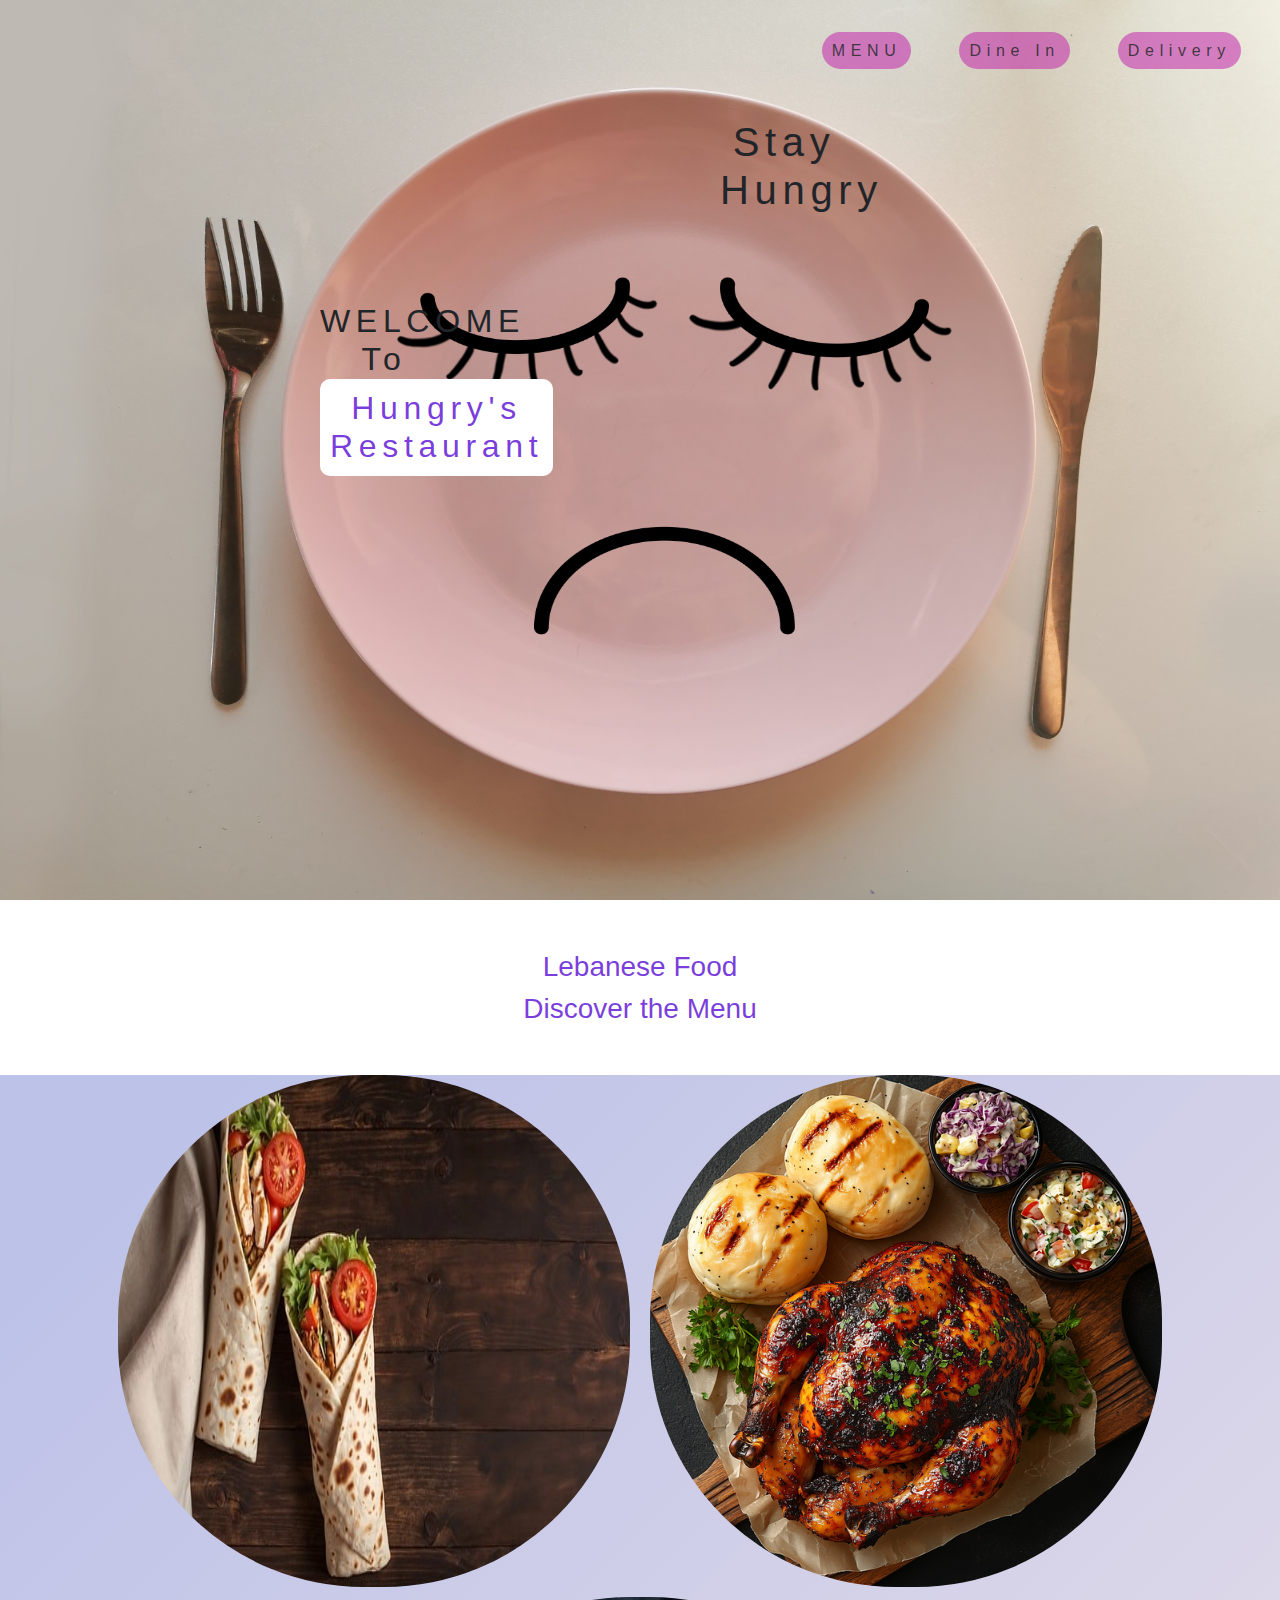
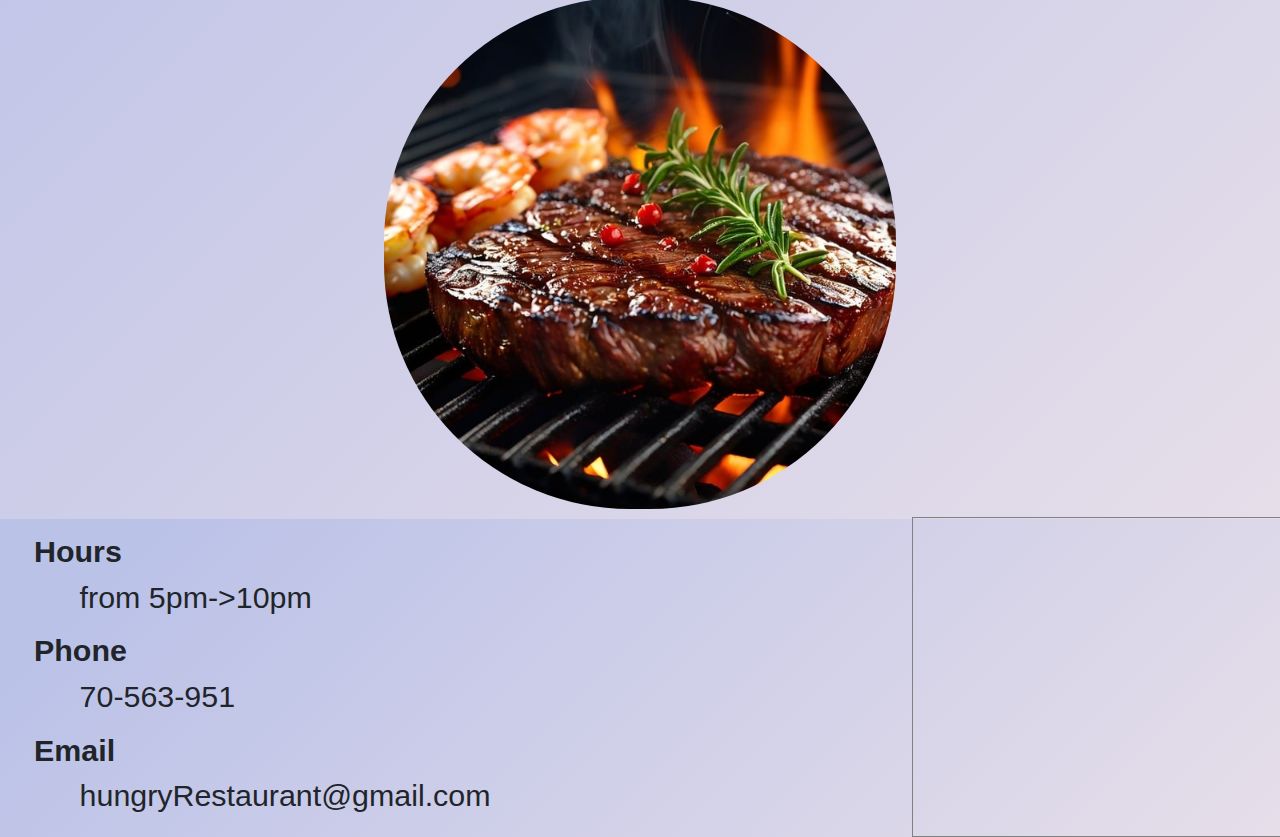
<file: home/index.html>
<!DOCTYPE html>
<html lang="en-US">
    <head>
        <meta charset="utf-8" />
        <meta name="viewport" content="width=device-width, initial-scale=1"/>
        <link rel="stylesheet" href="style.css">
        <link rel="stylesheet" href="../css/animation.css">
        <link rel="stylesheet" href="../css/bootstrap-5.3.3-dist/css/bootstrap.css">
        <link rel="preconnect" href="https://fonts.googleapis.com">
        <title>Hungry's Resto</title>
        
    </head>
    <body>
        <div class="plate-container">
            <nav>
                <ul>
                    <li>
                        <a href="../menu/menu.html" target="_self">MENU</a>
                    </li>
                    <li>
                        <a href="../dine-in/dine.html" target="_self">Dine In</a>
                    </li>
                    <li> 
                        <a href="../delivery/take-away.html" target="_self">Delivery</a>
                    </li>
                </ul>
            </nav>
            <h1><span>Stay</span> <span>Hungry</span></h1>
            <h2>WELCOME To <span class="hungry-resto">Hungry's Restaurant</span></h2>
        </div>
        <div class="discover">
            <h3>Lebanese Food </h3>
            <h3>Discover the Menu</h3>
        </div>

        <section class="special-container">
            <img src="../images/shawarma.jpg" alt="traditional meat shawarma">
            <img src="../images/roasted chicken.png" alt="roasted chicken picture">
            <img src="../images/steak.jpg" alt="grilled steak">
        </section>
        <div class="about-us">
            <dl>
                <dt>Hours</dt>
                <dd>from <time datetime="">5pm->10pm</time></dd>
                <dt>Phone</dt>
                <dd>70-563-951</dd>
                <dt>Email</dt>
                <dd>hungryRestaurant@gmail.com</dd>
            </dl>

        </div>
        <div id="map">
            <iframe src="https://www.google.com/maps/embed?pb=!1m14!1m12!1m3!1d7882.775106237952!2d35.522758661871016!3d33.830407634169056!2m3!1f0!2f0!3f0!3m2!1i1024!2i768!4f13.1!5e0!3m2!1sen!2slb!4v1736683658737!5m2!1sen!2slb" width="600" height="450" style="border:0;" allowfullscreen="" loading="lazy" referrerpolicy="no-referrer-when-downgrade"></iframe>      
        </div>

        <script src="index.js"></script>
    </body>
</html>
</file>
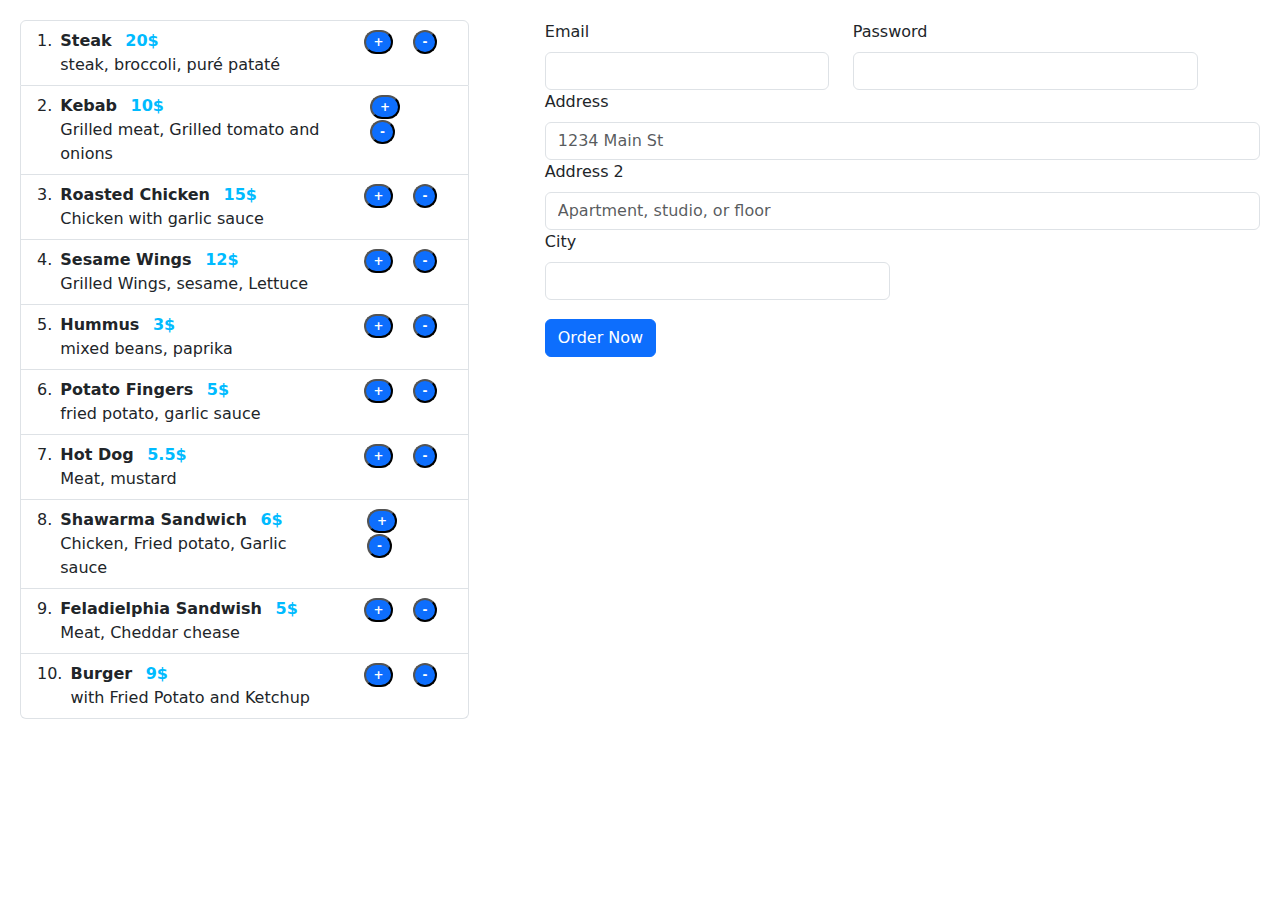
<file: delivery/take-away.html>
<!DOCTYPE html>
<html lang="en">
<head>
    <meta charset="UTF-8">
    <meta name="viewport" content="width=device-width, initial-scale=1.0">
    <title>Order through delivery</title>
    <link rel="stylesheet" href="https://cdn.jsdelivr.net/npm/bootstrap@5.3.3/dist/css/bootstrap.min.css">
    <link rel="stylesheet" href="delivery.css">
    
</head>
<body class="">
        <ol class="list-group list-group-numbered">
            <li class="list-group-item d-flex justify-content-between align-items-start">
              <div class="ms-2 me-auto">
                <div class="fw-bold">Steak <span class="price">20$</span></div>
                steak, broccoli, puré pataté
              </div>
              <span class="badge text-bg-primary rounded-pill counter">0</span>
              <div class="plus-btn">
                <button class="badge text-bg-primary rounded-pill">+</button> 
                <button class="badge text-bg-primary rounded-pill">-</button>
              </div>
            </li>
            <li class="list-group-item d-flex justify-content-between align-items-start">
              <div class="ms-2 me-auto">
                <div class="fw-bold">Kebab <span class="price">10$</span></div>
                Grilled meat, Grilled tomato and onions
              </div>
              <span class="badge text-bg-primary rounded-pill counter"></span>
              <div class="plus-btn">
                <button class="badge text-bg-primary rounded-pill">+</button> 
                <button class="badge text-bg-primary rounded-pill">-</button>
              
            </li>
            <li class="list-group-item d-flex justify-content-between align-items-start">
              <div class="ms-2 me-auto">
                <div class="fw-bold">Roasted Chicken <span class="price">15$</span></div>
                Chicken with garlic sauce
              </div>
              <span class="badge text-bg-primary rounded-pill counter">0</span>
              <div class="plus-btn">
                <button class="badge text-bg-primary rounded-pill">+</button> 
                <button class="badge text-bg-primary rounded-pill">-</button>
              </div>
            </li>
            <li class="list-group-item d-flex justify-content-between align-items-start">
                <div class="ms-2 me-auto">
                  <div class="fw-bold">Sesame Wings <span class="price">12$</span></div>
                  Grilled Wings, sesame, Lettuce
                </div>
                <span class="badge text-bg-primary rounded-pill counter">0</span>
                <div class="plus-btn">
                    <button class="badge text-bg-primary rounded-pill">+</button> 
                    <button class="badge text-bg-primary rounded-pill">-</button>
                  </div>
              </li>
              <li class="list-group-item d-flex justify-content-between align-items-start">
                <div class="ms-2 me-auto">
                  <div class="fw-bold">Hummus <span class="price">3$</span></div>
                  mixed beans, paprika
                </div>
                <span class="badge text-bg-primary rounded-pill counter">0</span>
                <div class="plus-btn">
                    <button class="badge text-bg-primary rounded-pill increment-btn">+</button> 
                    <button class="badge text-bg-primary rounded-pill">-</button>
                  </div>
              </li>
              <li class="list-group-item d-flex justify-content-between align-items-start">
                <div class="ms-2 me-auto">
                  <div class="fw-bold">Potato Fingers <span class="price">5$</span></div>
                  fried potato, garlic sauce
                </div>
                <span class="badge text-bg-primary rounded-pill counter">0</span>
                <div class="plus-btn">
                    <button class="badge text-bg-primary rounded-pill">+</button> 
                    <button class="badge text-bg-primary rounded-pill">-</button>
                  </div>
              </li>
              <li class="list-group-item d-flex justify-content-between align-items-start">
                <div class="ms-2 me-auto">
                  <div class="fw-bold">Hot Dog <span class="price">5.5$</span></div>
                  Meat, mustard
                </div>
                <span class="badge text-bg-primary rounded-pill counter">0</span>
                <div class="plus-btn">
                    <button class="badge text-bg-primary rounded-pill">+</button> 
                    <button class="badge text-bg-primary rounded-pill">-</button>
                  </div>
              </li>
              <li class="list-group-item d-flex justify-content-between align-items-start">
                <div class="ms-2 me-auto">
                  <div class="fw-bold">Shawarma Sandwich <span class="price">6$</span></div>
                  Chicken, Fried potato, Garlic sauce
                </div>
                <span class="badge text-bg-primary rounded-pill counter">0</span>
                <div class="plus-btn">
                    <button class="badge text-bg-primary rounded-pill">+</button> 
                    <button class="badge text-bg-primary rounded-pill">-</button>
                  </div>
              </li>
              <li class="list-group-item d-flex justify-content-between align-items-start">
                <div class="ms-2 me-auto">
                  <div class="fw-bold">Feladielphia Sandwish <span class="price">5$</span></div>
                  Meat, Cheddar chease
                </div>
                <span class="badge text-bg-primary rounded-pill counter">0</span>
                <div class="plus-btn">
                    <button class="badge text-bg-primary rounded-pill">+</button> 
                    <button class="badge text-bg-primary rounded-pill">-</button>
                  </div>
              </li>
              <li class="list-group-item d-flex justify-content-between align-items-start">
                <div class="ms-2 me-auto">
                  <div class="fw-bold">Burger <span class="price"> 9$</span></div>
                    with Fried Potato and Ketchup
                </div>
                <span class="badge text-bg-primary rounded-pill counter">0</span>
                <div class="plus-btn">
                    <button class="badge text-bg-primary rounded-pill">+</button> 
                    <button class="badge text-bg-primary rounded-pill">-</button>
                  </div>
              </li>
          </ol>
            <form class="row g-7 w-20 form-order">
                <div class="col-md-5">
                  <label for="inputEmail4" class="form-label">Email</label>
                  <input type="email" class="form-control" id="inputEmail4">
                </div>
                <div class="col-md-6">
                  <label for="inputPassword4" class="form-label">Password</label>
                  <input type="password" class="form-control" id="inputPassword4">
                </div>
                <div class="col-12">
                  <label for="inputAddress" class="form-label">Address</label>
                  <input type="text" class="form-control" id="inputAddress" placeholder="1234 Main St">
                </div>
                <div class="col-12">
                  <label for="inputAddress2" class="form-label">Address 2</label>
                  <input type="text" class="form-control" id="inputAddress2" placeholder="Apartment, studio, or floor">
                </div>
                <div class="col-md-6">
                  <label for="inputCity" class="form-label">City</label>
                  <input type="text" class="form-control" id="inputCity">
                </div>
                <div class="col-12">
                </div>
                <div class="col-12">
                  <button type="submit" class="btn btn-primary">Order Now</button>  
                </div>
              </form>
    <script src="https://cdn.jsdelivr.net/npm/bootstrap@5.3.3/dist/js/bootstrap.bundle.min.js"></script>
    <script src="../home/index.js"></script>
</body>
</html>
</file>
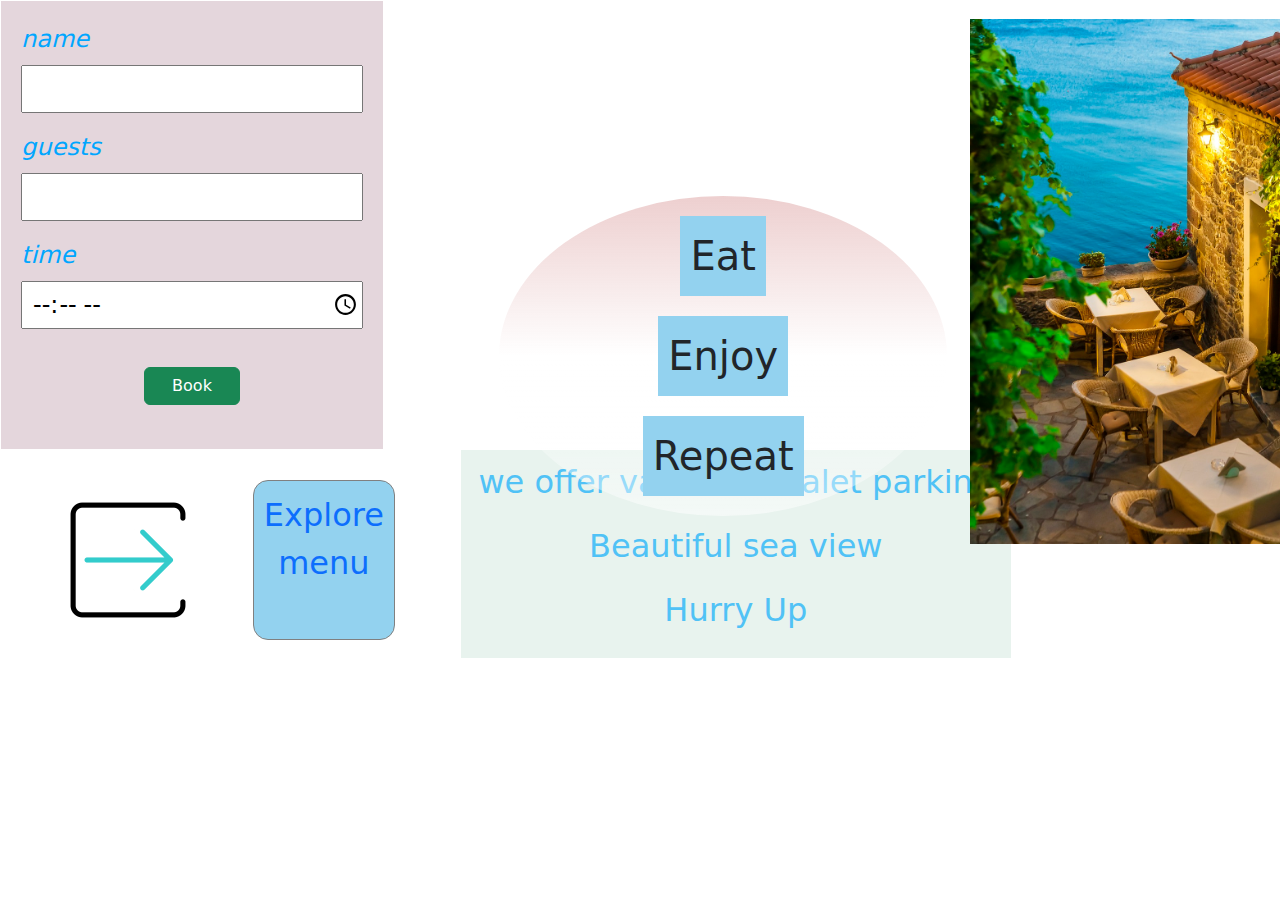
<file: dine-in/dine.html>
<!DOCTYPE html>
<html lang="en">
<head>
    <meta charset="UTF-8">
    <meta name="viewport" content="width=device-width, initial-scale=1.0">
    <title>Dine in now</title>
    <link rel="stylesheet" href="order.css">
    <link rel="stylesheet" href="https://cdn.jsdelivr.net/npm/bootstrap@5.3.3/dist/css/bootstrap.min.css">
    <link rel="stylesheet" href="../css/animation.css">
    <script src="http://code.jquery.com/jquery-1.10.1.min.js"></script>

</head>
<body>
        <form action="">
            <fieldset class="form border border-white">
            <div class="mb-3">
                <label for="name" class="form-label">name</label>
                <input type="text" id="name" required>
            </div>
            <div class="mb-3">
                <label for="guest-number" class="form-label">guests</label>
                <input type="number" min="1" max="10" id="guest-number">
            </div class="mb-3">
            <label for="time" class="form-label">time</label>
            <input type="time" required>
            <button type="button" class="btn btn-success book-btn">Book</button>
            </div>
            </fieldset>
        </form>
        <div class="img">
            <img src="../images/seaview.jpg" width="350vw" alt="enjoy the sea view">  
        </div>
        <div class="animation">
            <span class="fadeIn smooth">Eat</span>
            <span class="slideLeft smooth">Enjoy</span>
            <span class="slideRight smooth">Repeat</span>
        </div>
        <div class="box bg-success p-2 text-dark bg-opacity-10">
                <p class="fs-2 center">we offer valet free valet parking</p>
                <p class="fs-2 center">Beautiful sea view</p>
                <p class="fs-2 center">Hurry Up</p>
        </div>


    <div class="arrow-flex">
        <img src="../images/arrow.gif" alt="click on the menu" class="arrow">
        <a href="../menu/menu.html" class="fs-2" >Explore menu</a>
    </div>
    <script src="https://cdn.jsdelivr.net/npm/bootstrap@5.3.3/dist/js/bootstrap.bundle.min.js"></script>
</body>
</html>
</file>
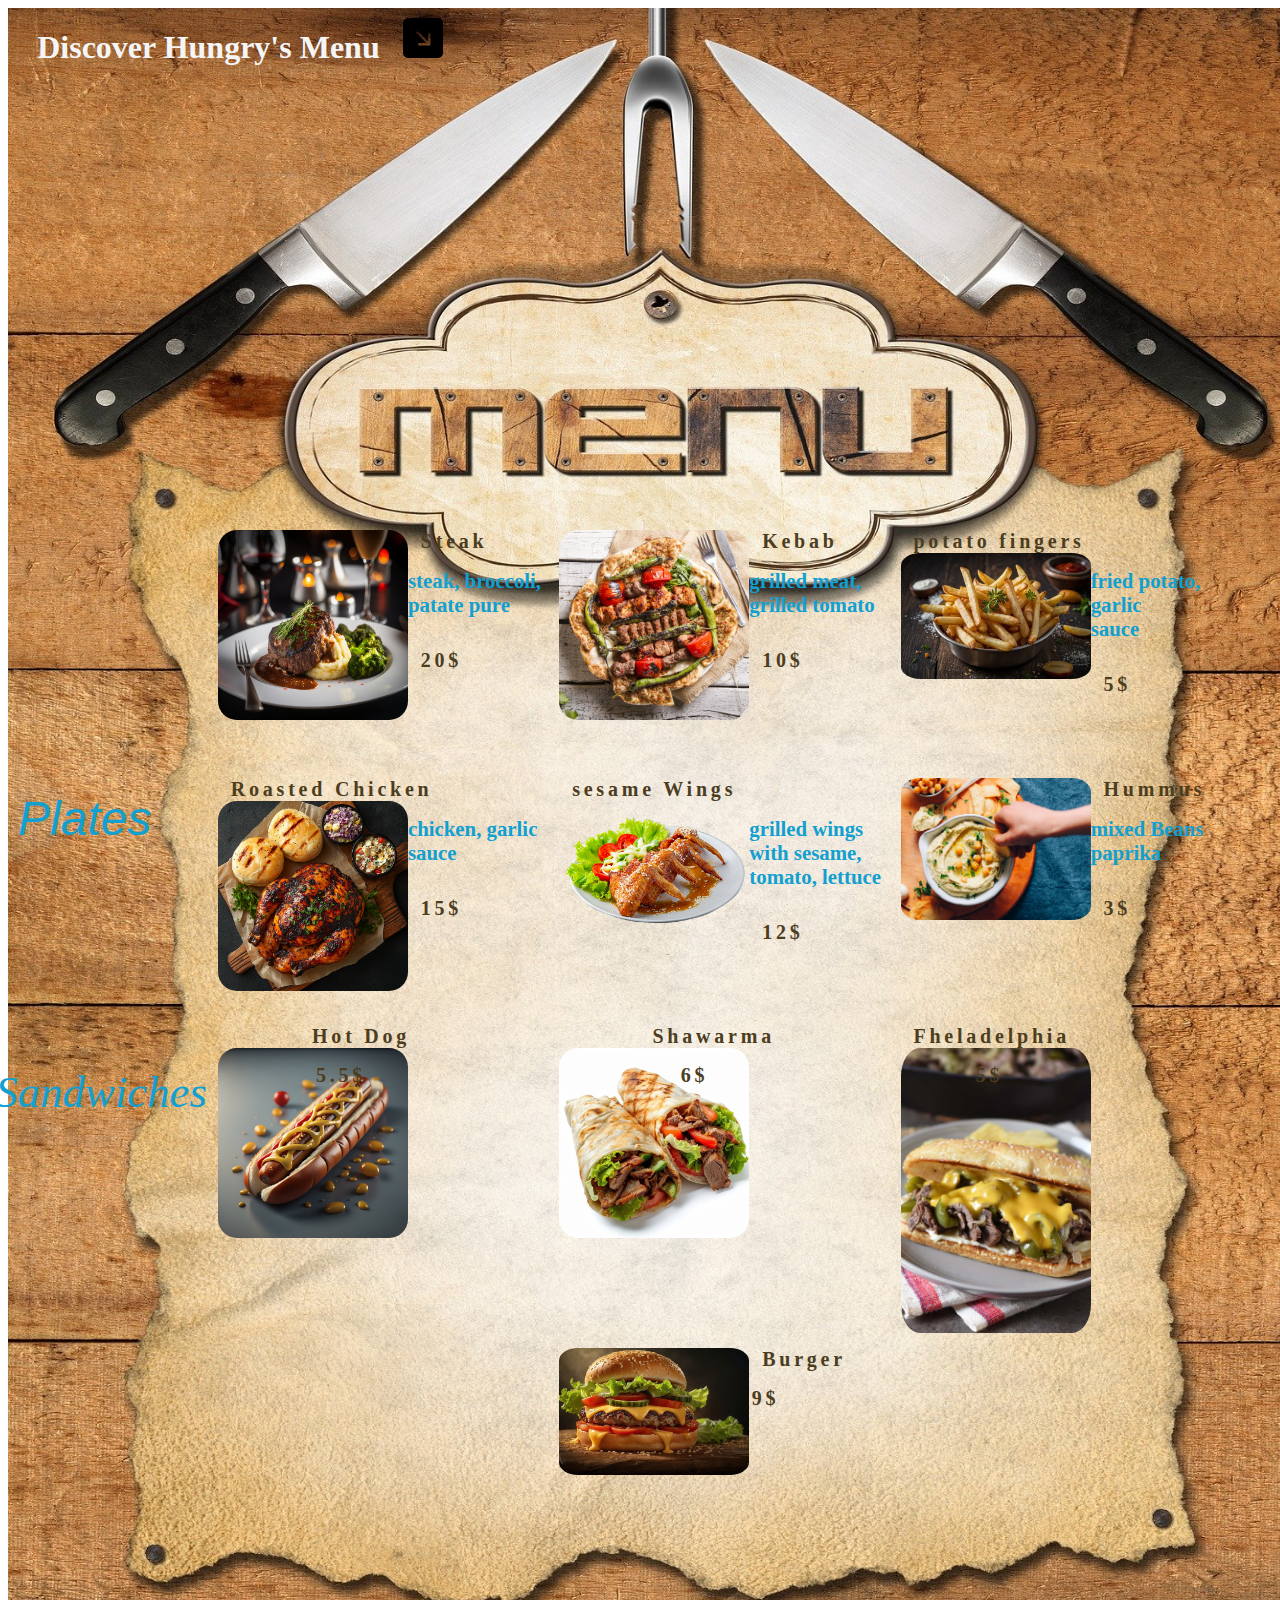
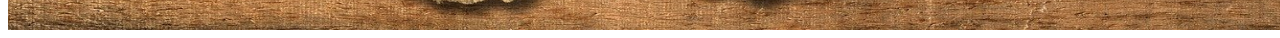
<file: menu/menu.html>
<!DOCTYPE html>
<html lang="en">
<head>
    <meta charset="UTF-8">
    <meta name="viewport" content="width=device-width, initial-scale=1.0">
    <link rel="stylesheet" href="menu.css">
    <title>hungry's menu</title>
</head>
<body>
    <div id="menu">
        <div>
            <h1 class="menu-discover">Discover Hungry's Menu</h1>
            <svg src="http://www.w3.org/2000/svg" width="40" height="40" fill="currentColor" class="bi bi-arrow-down-right-square-fill" viewBox="0 0 16 16">
                <path d="M14 16a2 2 0 0 0 2-2V2a2 2 0 0 0-2-2H2a2 2 0 0 0-2 2v12a2 2 0 0 0 2 2zM5.904 5.197 10 9.293V6.525a.5.5 0 0 1 1 0V10.5a.5.5 0 0 1-.5.5H6.525a.5.5 0 0 1 0-1h2.768L5.197 5.904a.5.5 0 0 1 .707-.707"/>
              </svg>

        </div>
        <figure class="plates">
                <div>
                    <img src="../images/steak plate.jpg" alt="stake">
                    <span>Steak</span>
                    <figcaption>steak, broccoli, patate pure</figcaption>
                    <span class="price">20$</span>
                </div>
                <div>
                    <span>Kebab</span>
                    <img src="../images/kebab.jpg" alt="a kebab plate">
                    <figcaption>grilled meat, grilled tomato</figcaption>
                    <span class="price">10$</span>
                </div>
            <div>
                <span>potato fingers</span>
                    <img src="../images/potato plate.jpg" alt="potato plate">
                    <figcaption>fried potato, garlic <br>sauce</figcaption>
                    <span class="price">5$</span>
            </div>
            <div>
                <span>Roasted Chicken</span>
                    <img src="../images/roasted chicken.png" alt="roasted chicken">
                    <figcaption>chicken, garlic sauce</figcaption>
                    <span class="price">15$</span>
            </div>
            <div>
                <span>sesame Wings</span>
                <img src="../images/wings.png" alt="grilled wings with sesame">
                <figcaption>grilled wings with sesame, tomato, lettuce</figcaption>
                <span class="price">12$</span>
            </div>
            <div>
                <span>Hummus</span>
                <img src="../images/hummus.jpg" alt="hummus plate with paprika">
                <figcaption>mixed Beans <br>paprika</figcaption>
                <span class="price">3$</span>
            </div>
                <div class="hotDog-sand">
                    <span>Hot Dog</span>
                    <span class="price sand-price">5.5$</span>
                    <img src="../images/hot-dog-8005415_640.jpg" alt="sausage sandwish">
                </div>
                <div class="Fheladelphia-sand">
                    <span>Fheladelphia</span>
                    <span class="price sand-price">5$</span>
                    <img src="../images/philadelfia sandwish.jpg" alt="">
                </div>
                <div class="shawarma-sand">
                    <span>Shawarma</span>
                    <span class="price sand-price">6$</span>
                    <img src="../images/shawarma 2.jpg" alt="meat shawarma">
                </div>
                <div class="burger-sand">
                    <span>Burger</span>
                    <span class="price sand-price">9$</span>
                    <img src="../images/burger.jpg" alt="Hamburger">
                </div>
        </figure>
        <p class="plate-word">Plates</p>
        <p class="sandwich-word">Sandwiches</p>

    </div>

</body>
</html>
</file>
<file: home/style.css>
*{
    font-family: 'Franklin Gothic Medium', 'Arial Narrow', Arial, sans-serif;
    font-size: 400;
    padding: 0;
    margin-bottom:0;
}
body {
    width: 100vw;
    height: 100vh;
    overflow-x: hidden;
    
}
.plate-container a {
    text-decoration: none;
    color: rgba(40, 43, 44, 0.856);
    background: rgba(195, 41, 172, 0.556);
    padding: 10px;
    border-radius: 2rem;
}
.plate-container a:hover {
    background: aliceblue;
    color: rgb(47, 14, 231);
    padding: 10px;
}

.plate-container {
    background: url("../images/plate-7065817.jpg");
    width: 100vw;
    height: 100vh;
    background-size: 100% 100%;
    background-repeat: no-repeat;
    object-fit: cover;
    position: relative;
    letter-spacing: 1.5mm;
}
.plate-container ul {
    display: flex;
    padding: 15px;
    justify-content: flex-end;
}
.plate-container li {
    margin: 1.5rem;
    list-style-type: none;
}

@keyframes hungry {
    0% {
        transform: scale(1);
    }
    25% {
        transform: scale(1.3);
    }
    50% {
        color: #631bd6dc;
        font-size: 2rem;
        transform: scale(1.7);
        border-radius: 5px;
        background: white;
     }
     100% {
        background: white;
        border-radius: 5px;
     }
}

div h1 {
    animation: hungry 5s ease-in-out infinite;
    position: relative;
    display: inline-block;
    width: 10%;
    left: 45rem;
    text-align: center;
}
.hungry-resto {
    color: #631bd6dc;
    background: white;
    display: inline-block;
    border-radius: 10px;
    padding: 10px;
}
div h2 {
    width: 10%;
    text-align: center;
    position: relative;
    left: 20rem;
    top: 5rem;
    
}
.discover {
    text-align: center;
    color: #631bd6dc;
    font-size: 6rem;
    margin: 50px;
}
.special-container {
    display: flex;
    flex-wrap: wrap;
    justify-content: center;
    border: 1px solid grey;
    background-image: linear-gradient(135deg, #bdc2e8 10%, #e6dee9 100%);
    border: none;
}
.special-container img {
    width: 40%;
    margin: 10px;
    border-radius: 48%;
    margin-top: 0;
}

.about-us {
    background: linear-gradient(135deg, #bbc2e8 10%, #e6dee9 100%);
}
dl {
    font-size: 1.9rem;
    margin: 1.5rem;
    padding:10px;
}
dl dd {
    margin-left: 1.5em;
}
#map {
    height: 20rem;
    /* background-color: blue; */
    position: relative;
    bottom: 21rem;
    left: 57rem;
    border: 1px solid grey;
    overflow:hidden;
}
</file>
<file: css/animation.css>
/*
==============================================
CSS3 ANIMATION CHEAT SHEET
==============================================

Made by Justin Aguilar

www.justinaguilar.com/animations/

Questions, comments, concerns, love letters:
justin@justinaguilar.com
==============================================
*/

/*
==============================================
slideDown
==============================================
*/


.slideDown{
	animation-name: slideDown;
	-webkit-animation-name: slideDown;	

	animation-duration: 1s;	
	-webkit-animation-duration: 1s;

	animation-timing-function: ease;	
	-webkit-animation-timing-function: ease;	

	visibility: visible !important;						
}

@keyframes slideDown {
	0% {
		transform: translateY(-100%);
	}
	50%{
		transform: translateY(8%);
	}
	65%{
		transform: translateY(-4%);
	}
	80%{
		transform: translateY(4%);
	}
	95%{
		transform: translateY(-2%);
	}			
	100% {
		transform: translateY(0%);
	}		
}

@-webkit-keyframes slideDown {
	0% {
		-webkit-transform: translateY(-100%);
	}
	50%{
		-webkit-transform: translateY(8%);
	}
	65%{
		-webkit-transform: translateY(-4%);
	}
	80%{
		-webkit-transform: translateY(4%);
	}
	95%{
		-webkit-transform: translateY(-2%);
	}			
	100% {
		-webkit-transform: translateY(0%);
	}	
}

/*
==============================================
slideUp
==============================================
*/


.slideUp{
	animation-name: slideUp;
	-webkit-animation-name: slideUp;	

	animation-duration: 1s;	
	-webkit-animation-duration: 1s;

	animation-timing-function: ease;	
	-webkit-animation-timing-function: ease;

	visibility: visible !important;			
}

@keyframes slideUp {
	0% {
		transform: translateY(100%);
	}
	50%{
		transform: translateY(-8%);
	}
	65%{
		transform: translateY(4%);
	}
	80%{
		transform: translateY(-4%);
	}
	95%{
		transform: translateY(2%);
	}			
	100% {
		transform: translateY(0%);
	}	
}

@-webkit-keyframes slideUp {
	0% {
		-webkit-transform: translateY(100%);
	}
	50%{
		-webkit-transform: translateY(-8%);
	}
	65%{
		-webkit-transform: translateY(4%);
	}
	80%{
		-webkit-transform: translateY(-4%);
	}
	95%{
		-webkit-transform: translateY(2%);
	}			
	100% {
		-webkit-transform: translateY(0%);
	}	
}

/*
==============================================
slideLeft
==============================================
*/


.slideLeft{
	animation-name: slideLeft;
	-webkit-animation-name: slideLeft;	

	animation-duration: 1s;	
	-webkit-animation-duration: 1s;

	animation-timing-function: ease-in-out;	
	-webkit-animation-timing-function: ease-in-out;		

	visibility: visible !important;	
}

@keyframes slideLeft {
	0% {
		transform: translateX(150%);
	}
	50%{
		transform: translateX(-8%);
	}
	65%{
		transform: translateX(4%);
	}
	80%{
		transform: translateX(-4%);
	}
	95%{
		transform: translateX(2%);
	}			
	100% {
		transform: translateX(0%);
	}
}

@-webkit-keyframes slideLeft {
	0% {
		-webkit-transform: translateX(150%);
	}
	50%{
		-webkit-transform: translateX(-8%);
	}
	65%{
		-webkit-transform: translateX(4%);
	}
	80%{
		-webkit-transform: translateX(-4%);
	}
	95%{
		-webkit-transform: translateX(2%);
	}			
	100% {
		-webkit-transform: translateX(0%);
	}
}

/*
==============================================
slideRight
==============================================
*/


.slideRight{
	animation-name: slideRight;
	-webkit-animation-name: slideRight;	

	animation-duration: 1s;	
	-webkit-animation-duration: 1s;

	animation-timing-function: ease-in-out;	
	-webkit-animation-timing-function: ease-in-out;		

	visibility: visible !important;	
}

@keyframes slideRight {
	0% {
		transform: translateX(-150%);
	}
	50%{
		transform: translateX(8%);
	}
	65%{
		transform: translateX(-4%);
	}
	80%{
		transform: translateX(4%);
	}
	95%{
		transform: translateX(-2%);
	}			
	100% {
		transform: translateX(0%);
	}	
}

@-webkit-keyframes slideRight {
	0% {
		-webkit-transform: translateX(-150%);
	}
	50%{
		-webkit-transform: translateX(8%);
	}
	65%{
		-webkit-transform: translateX(-4%);
	}
	80%{
		-webkit-transform: translateX(4%);
	}
	95%{
		-webkit-transform: translateX(-2%);
	}			
	100% {
		-webkit-transform: translateX(0%);
	}
}

/*
==============================================
slideExpandUp
==============================================
*/


.slideExpandUp{
	animation-name: slideExpandUp;
	-webkit-animation-name: slideExpandUp;	

	animation-duration: 1.6s;	
	-webkit-animation-duration: 1.6s;

	animation-timing-function: ease-out;	
	-webkit-animation-timing-function: ease -out;

	visibility: visible !important;	
}

@keyframes slideExpandUp {
	0% {
		transform: translateY(100%) scaleX(0.5);
	}
	30%{
		transform: translateY(-8%) scaleX(0.5);
	}	
	40%{
		transform: translateY(2%) scaleX(0.5);
	}
	50%{
		transform: translateY(0%) scaleX(1.1);
	}
	60%{
		transform: translateY(0%) scaleX(0.9);		
	}
	70% {
		transform: translateY(0%) scaleX(1.05);
	}			
	80%{
		transform: translateY(0%) scaleX(0.95);		
	}
	90% {
		transform: translateY(0%) scaleX(1.02);
	}	
	100%{
		transform: translateY(0%) scaleX(1);		
	}
}

@-webkit-keyframes slideExpandUp {
	0% {
		-webkit-transform: translateY(100%) scaleX(0.5);
	}
	30%{
		-webkit-transform: translateY(-8%) scaleX(0.5);
	}	
	40%{
		-webkit-transform: translateY(2%) scaleX(0.5);
	}
	50%{
		-webkit-transform: translateY(0%) scaleX(1.1);
	}
	60%{
		-webkit-transform: translateY(0%) scaleX(0.9);		
	}
	70% {
		-webkit-transform: translateY(0%) scaleX(1.05);
	}			
	80%{
		-webkit-transform: translateY(0%) scaleX(0.95);		
	}
	90% {
		-webkit-transform: translateY(0%) scaleX(1.02);
	}	
	100%{
		-webkit-transform: translateY(0%) scaleX(1);		
	}
}

/*
==============================================
expandUp
==============================================
*/


.expandUp{
	animation-name: expandUp;
	-webkit-animation-name: expandUp;	

	animation-duration: 0.7s;	
	-webkit-animation-duration: 0.7s;

	animation-timing-function: ease;	
	-webkit-animation-timing-function: ease;		

	visibility: visible !important;	
}

@keyframes expandUp {
	0% {
		transform: translateY(100%) scale(0.6) scaleY(0.5);
	}
	60%{
		transform: translateY(-7%) scaleY(1.12);
	}
	75%{
		transform: translateY(3%);
	}	
	100% {
		transform: translateY(0%) scale(1) scaleY(1);
	}	
}

@-webkit-keyframes expandUp {
	0% {
		-webkit-transform: translateY(100%) scale(0.6) scaleY(0.5);
	}
	60%{
		-webkit-transform: translateY(-7%) scaleY(1.12);
	}
	75%{
		-webkit-transform: translateY(3%);
	}	
	100% {
		-webkit-transform: translateY(0%) scale(1) scaleY(1);
	}	
}

/*
==============================================
fadeIn
==============================================
*/

.fadeIn{
	animation-name: fadeIn;
	-webkit-animation-name: fadeIn;	

	animation-duration: 1.5s;	
	-webkit-animation-duration: 1.5s;

	animation-timing-function: ease-in-out;	
	-webkit-animation-timing-function: ease-in-out;		

	visibility: visible !important;	
}

@keyframes fadeIn {
	0% {
		transform: scale(0);
		opacity: 0.0;		
	}
	60% {
		transform: scale(1.1);	
	}
	80% {
		transform: scale(0.9);
		opacity: 1;	
	}	
	100% {
		transform: scale(1);
		opacity: 1;	
	}		
}

@-webkit-keyframes fadeIn {
	0% {
		-webkit-transform: scale(0);
		opacity: 0.0;		
	}
	60% {
		-webkit-transform: scale(1.1);
	}
	80% {
		-webkit-transform: scale(0.9);
		opacity: 1;	
	}	
	100% {
		-webkit-transform: scale(1);
		opacity: 1;	
	}		
}

/*
==============================================
expandOpen
==============================================
*/


.expandOpen{
	animation-name: expandOpen;
	-webkit-animation-name: expandOpen;	

	animation-duration: 1.2s;	
	-webkit-animation-duration: 1.2s;

	animation-timing-function: ease-out;	
	-webkit-animation-timing-function: ease-out;	

	visibility: visible !important;	
}

@keyframes expandOpen {
	0% {
		transform: scale(1.8);		
	}
	50% {
		transform: scale(0.95);
	}	
	80% {
		transform: scale(1.05);
	}
	90% {
		transform: scale(0.98);
	}	
	100% {
		transform: scale(1);
	}			
}

@-webkit-keyframes expandOpen {
	0% {
		-webkit-transform: scale(1.8);		
	}
	50% {
		-webkit-transform: scale(0.95);
	}	
	80% {
		-webkit-transform: scale(1.05);
	}
	90% {
		-webkit-transform: scale(0.98);
	}	
	100% {
		-webkit-transform: scale(1);
	}					
}

/*
==============================================
bigEntrance
==============================================
*/


.bigEntrance{
	animation-name: bigEntrance;
	-webkit-animation-name: bigEntrance;	

	animation-duration: 1.6s;	
	-webkit-animation-duration: 1.6s;

	animation-timing-function: ease-out;	
	-webkit-animation-timing-function: ease-out;	

	visibility: visible !important;			
}

@keyframes bigEntrance {
	0% {
		transform: scale(0.3) rotate(6deg) translateX(-30%) translateY(30%);
		opacity: 0.2;
	}
	30% {
		transform: scale(1.03) rotate(-2deg) translateX(2%) translateY(-2%);		
		opacity: 1;
	}
	45% {
		transform: scale(0.98) rotate(1deg) translateX(0%) translateY(0%);
		opacity: 1;
	}
	60% {
		transform: scale(1.01) rotate(-1deg) translateX(0%) translateY(0%);		
		opacity: 1;
	}	
	75% {
		transform: scale(0.99) rotate(1deg) translateX(0%) translateY(0%);
		opacity: 1;
	}
	90% {
		transform: scale(1.01) rotate(0deg) translateX(0%) translateY(0%);		
		opacity: 1;
	}	
	100% {
		transform: scale(1) rotate(0deg) translateX(0%) translateY(0%);
		opacity: 1;
	}		
}

@-webkit-keyframes bigEntrance {
	0% {
		-webkit-transform: scale(0.3) rotate(6deg) translateX(-30%) translateY(30%);
		opacity: 0.2;
	}
	30% {
		-webkit-transform: scale(1.03) rotate(-2deg) translateX(2%) translateY(-2%);		
		opacity: 1;
	}
	45% {
		-webkit-transform: scale(0.98) rotate(1deg) translateX(0%) translateY(0%);
		opacity: 1;
	}
	60% {
		-webkit-transform: scale(1.01) rotate(-1deg) translateX(0%) translateY(0%);		
		opacity: 1;
	}	
	75% {
		-webkit-transform: scale(0.99) rotate(1deg) translateX(0%) translateY(0%);
		opacity: 1;
	}
	90% {
		-webkit-transform: scale(1.01) rotate(0deg) translateX(0%) translateY(0%);		
		opacity: 1;
	}	
	100% {
		-webkit-transform: scale(1) rotate(0deg) translateX(0%) translateY(0%);
		opacity: 1;
	}				
}

/*
==============================================
hatch
==============================================
*/

.hatch{
	animation-name: hatch;
	-webkit-animation-name: hatch;	

	animation-duration: 2s;	
	-webkit-animation-duration: 2s;

	animation-timing-function: ease-in-out;	
	-webkit-animation-timing-function: ease-in-out;

	transform-origin: 50% 100%;
	-ms-transform-origin: 50% 100%;
	-webkit-transform-origin: 50% 100%; 

	visibility: visible !important;		
}

@keyframes hatch {
	0% {
		transform: rotate(0deg) scaleY(0.6);
	}
	20% {
		transform: rotate(-2deg) scaleY(1.05);
	}
	35% {
		transform: rotate(2deg) scaleY(1);
	}
	50% {
		transform: rotate(-2deg);
	}	
	65% {
		transform: rotate(1deg);
	}	
	80% {
		transform: rotate(-1deg);
	}		
	100% {
		transform: rotate(0deg);
	}									
}

@-webkit-keyframes hatch {
	0% {
		-webkit-transform: rotate(0deg) scaleY(0.6);
	}
	20% {
		-webkit-transform: rotate(-2deg) scaleY(1.05);
	}
	35% {
		-webkit-transform: rotate(2deg) scaleY(1);
	}
	50% {
		-webkit-transform: rotate(-2deg);
	}	
	65% {
		-webkit-transform: rotate(1deg);
	}	
	80% {
		-webkit-transform: rotate(-1deg);
	}		
	100% {
		-webkit-transform: rotate(0deg);
	}		
}


/*
==============================================
bounce
==============================================
*/


.bounce{
	animation-name: bounce;
	-webkit-animation-name: bounce;	

	animation-duration: 1.6s;	
	-webkit-animation-duration: 1.6s;

	animation-timing-function: ease;	
	-webkit-animation-timing-function: ease;	
	
	transform-origin: 50% 100%;
	-ms-transform-origin: 50% 100%;
	-webkit-transform-origin: 50% 100%; 	
}

@keyframes bounce {
	0% {
		transform: translateY(0%) scaleY(0.6);
	}
	60%{
		transform: translateY(-100%) scaleY(1.1);
	}
	70%{
		transform: translateY(0%) scaleY(0.95) scaleX(1.05);
	}
	80%{
		transform: translateY(0%) scaleY(1.05) scaleX(1);
	}	
	90%{
		transform: translateY(0%) scaleY(0.95) scaleX(1);
	}				
	100%{
		transform: translateY(0%) scaleY(1) scaleX(1);
	}	
}

@-webkit-keyframes bounce {
	0% {
		-webkit-transform: translateY(0%) scaleY(0.6);
	}
	60%{
		-webkit-transform: translateY(-100%) scaleY(1.1);
	}
	70%{
		-webkit-transform: translateY(0%) scaleY(0.95) scaleX(1.05);
	}
	80%{
		-webkit-transform: translateY(0%) scaleY(1.05) scaleX(1);
	}	
	90%{
		-webkit-transform: translateY(0%) scaleY(0.95) scaleX(1);
	}				
	100%{
		-webkit-transform: translateY(0%) scaleY(1) scaleX(1);
	}		
}


/*
==============================================
pulse
==============================================
*/

.pulse{
	animation-name: pulse;
	-webkit-animation-name: pulse;	

	animation-duration: 1.5s;	
	-webkit-animation-duration: 1.5s;

	animation-iteration-count: infinite;
	-webkit-animation-iteration-count: infinite;
}

@keyframes pulse {
	0% {
		transform: scale(0.9);
		opacity: 0.7;		
	}
	50% {
		transform: scale(1);
		opacity: 1;	
	}	
	100% {
		transform: scale(0.9);
		opacity: 0.7;	
	}			
}

@-webkit-keyframes pulse {
	0% {
		-webkit-transform: scale(0.95);
		opacity: 0.7;		
	}
	50% {
		-webkit-transform: scale(1);
		opacity: 1;	
	}	
	100% {
		-webkit-transform: scale(0.95);
		opacity: 0.7;	
	}			
}

/*
==============================================
floating
==============================================
*/

.floating{
	animation-name: floating;
	-webkit-animation-name: floating;

	animation-duration: 1.5s;	
	-webkit-animation-duration: 1.5s;

	animation-iteration-count: infinite;
	-webkit-animation-iteration-count: infinite;
}

@keyframes floating {
	0% {
		transform: translateY(0%);	
	}
	50% {
		transform: translateY(8%);	
	}	
	100% {
		transform: translateY(0%);
	}			
}

@-webkit-keyframes floating {
	0% {
		-webkit-transform: translateY(0%);	
	}
	50% {
		-webkit-transform: translateY(8%);	
	}	
	100% {
		-webkit-transform: translateY(0%);
	}			
}

/*
==============================================
tossing
==============================================
*/

.tossing{
	animation-name: tossing;
	-webkit-animation-name: tossing;	

	animation-duration: 2.5s;	
	-webkit-animation-duration: 2.5s;

	animation-iteration-count: infinite;
	-webkit-animation-iteration-count: infinite;
}

@keyframes tossing {
	0% {
		transform: rotate(-4deg);	
	}
	50% {
		transform: rotate(4deg);
	}
	100% {
		transform: rotate(-4deg);	
	}						
}

@-webkit-keyframes tossing {
	0% {
		-webkit-transform: rotate(-4deg);	
	}
	50% {
		-webkit-transform: rotate(4deg);
	}
	100% {
		-webkit-transform: rotate(-4deg);	
	}				
}

/*
==============================================
pullUp
==============================================
*/

.pullUp{
	animation-name: pullUp;
	-webkit-animation-name: pullUp;	

	animation-duration: 1.1s;	
	-webkit-animation-duration: 1.1s;

	animation-timing-function: ease-out;	
	-webkit-animation-timing-function: ease-out;	

	transform-origin: 50% 100%;
	-ms-transform-origin: 50% 100%;
	-webkit-transform-origin: 50% 100%; 		
}

@keyframes pullUp {
	0% {
		transform: scaleY(0.1);
	}
	40% {
		transform: scaleY(1.02);
	}
	60% {
		transform: scaleY(0.98);
	}
	80% {
		transform: scaleY(1.01);
	}
	100% {
		transform: scaleY(0.98);
	}				
	80% {
		transform: scaleY(1.01);
	}
	100% {
		transform: scaleY(1);
	}							
}

@-webkit-keyframes pullUp {
	0% {
		-webkit-transform: scaleY(0.1);
	}
	40% {
		-webkit-transform: scaleY(1.02);
	}
	60% {
		-webkit-transform: scaleY(0.98);
	}
	80% {
		-webkit-transform: scaleY(1.01);
	}
	100% {
		-webkit-transform: scaleY(0.98);
	}				
	80% {
		-webkit-transform: scaleY(1.01);
	}
	100% {
		-webkit-transform: scaleY(1);
	}		
}

/*
==============================================
pullDown
==============================================
*/

.pullDown{
	animation-name: pullDown;
	-webkit-animation-name: pullDown;	

	animation-duration: 1.1s;	
	-webkit-animation-duration: 1.1s;

	animation-timing-function: ease-out;	
	-webkit-animation-timing-function: ease-out;	

	transform-origin: 50% 0%;
	-ms-transform-origin: 50% 0%;
	-webkit-transform-origin: 50% 0%; 		
}

@keyframes pullDown {
	0% {
		transform: scaleY(0.1);
	}
	40% {
		transform: scaleY(1.02);
	}
	60% {
		transform: scaleY(0.98);
	}
	80% {
		transform: scaleY(1.01);
	}
	100% {
		transform: scaleY(0.98);
	}				
	80% {
		transform: scaleY(1.01);
	}
	100% {
		transform: scaleY(1);
	}							
}

@-webkit-keyframes pullDown {
	0% {
		-webkit-transform: scaleY(0.1);
	}
	40% {
		-webkit-transform: scaleY(1.02);
	}
	60% {
		-webkit-transform: scaleY(0.98);
	}
	80% {
		-webkit-transform: scaleY(1.01);
	}
	100% {
		-webkit-transform: scaleY(0.98);
	}				
	80% {
		-webkit-transform: scaleY(1.01);
	}
	100% {
		-webkit-transform: scaleY(1);
	}		
}

/*
==============================================
stretchLeft
==============================================
*/

.stretchLeft{
	animation-name: stretchLeft;
	-webkit-animation-name: stretchLeft;	

	animation-duration: 1.5s;	
	-webkit-animation-duration: 1.5s;

	animation-timing-function: ease-out;	
	-webkit-animation-timing-function: ease-out;	

	transform-origin: 100% 0%;
	-ms-transform-origin: 100% 0%;
	-webkit-transform-origin: 100% 0%; 
}

@keyframes stretchLeft {
	0% {
		transform: scaleX(0.3);
	}
	40% {
		transform: scaleX(1.02);
	}
	60% {
		transform: scaleX(0.98);
	}
	80% {
		transform: scaleX(1.01);
	}
	100% {
		transform: scaleX(0.98);
	}				
	80% {
		transform: scaleX(1.01);
	}
	100% {
		transform: scaleX(1);
	}							
}

@-webkit-keyframes stretchLeft {
	0% {
		-webkit-transform: scaleX(0.3);
	}
	40% {
		-webkit-transform: scaleX(1.02);
	}
	60% {
		-webkit-transform: scaleX(0.98);
	}
	80% {
		-webkit-transform: scaleX(1.01);
	}
	100% {
		-webkit-transform: scaleX(0.98);
	}				
	80% {
		-webkit-transform: scaleX(1.01);
	}
	100% {
		-webkit-transform: scaleX(1);
	}		
}

/*
==============================================
stretchRight
==============================================
*/

.stretchRight{
	animation-name: stretchRight;
	-webkit-animation-name: stretchRight;	

	animation-duration: 1.5s;	
	-webkit-animation-duration: 1.5s;

	animation-timing-function: ease-out;	
	-webkit-animation-timing-function: ease-out;	

	transform-origin: 0% 0%;
	-ms-transform-origin: 0% 0%;
	-webkit-transform-origin: 0% 0%; 		
}

@keyframes stretchRight {
	0% {
		transform: scaleX(0.3);
	}
	40% {
		transform: scaleX(1.02);
	}
	60% {
		transform: scaleX(0.98);
	}
	80% {
		transform: scaleX(1.01);
	}
	100% {
		transform: scaleX(0.98);
	}				
	80% {
		transform: scaleX(1.01);
	}
	100% {
		transform: scaleX(1);
	}							
}

@-webkit-keyframes stretchRight {
	0% {
		-webkit-transform: scaleX(0.3);
	}
	40% {
		-webkit-transform: scaleX(1.02);
	}
	60% {
		-webkit-transform: scaleX(0.98);
	}
	80% {
		-webkit-transform: scaleX(1.01);
	}
	100% {
		-webkit-transform: scaleX(0.98);
	}				
	80% {
		-webkit-transform: scaleX(1.01);
	}
	100% {
		-webkit-transform: scaleX(1);
	}		
}
</file>
<file: delivery/delivery.css>
/*Delivery Style sheet*/
.plus-btn {
    margin-left: 1rem;
}
.plus-btn button {
    margin-right: .9rem;

}
.plus-btn button:hover {
    font-size: 80%;
}
.container {
    display: flex;
    flex-direction: row;
    align-items: flex-start;
}

.order-btn {
    margin-left: 80%;
    padding: 1.6rem;
    width: 100%;
    border-radius: 26px;

}
body {
    overflow-y: hidden;
    padding: 10px;
    margin: 10px;
}
.price {
    margin-left: 0.5rem; 
    color: rgb(0, 187, 255);
    font-size:16px;
}
body {
    display: flex;
    justify-content: center;
    align-items: flex-start;
}

ol {
    width: 69%;
}
.form-order {
    margin-left: 4rem;
}
.form-order button[class] {
    margin-top: 1.2rem; 
}
.form-order button[class]:hover {
    font-size: 1rem;
}
</file>
<file: dine-in/order.css>
.flex-container {
    display: flex;
    flex-direction: row;
}

.form {
    height: 50vh;
    width: 30vw;
    display: flex;
    flex-direction: column;
    flex-wrap: nowrap;
    padding: 20px;
    color: rgb(0, 166, 255);
    background-color: rgba(173, 129, 148, 0.327);
    font-size: 1.5rem;
    font-style:italic ;
}
.form input {
    display: inline-block;
    width: 100%;
    height: 3rem;
    padding-left: 10px;

}
.book-btn {
    margin-top: 11%;
    width: 28%;
    align-self: center;
}
button[class]:hover {
    background: rgb(4, 210, 214);
    color: white;
    font-size: 1.2rem;
}

.img {
    float: right;
    position: fixed;
    left: 75%;
    bottom: 36%;
    top: 1%;
    padding: 10px;
}

.animation {
    width: 28rem;
    height: 20rem;
    border-radius: 50%;
    position: fixed;
    left: 39%;
    bottom: 24rem;
    display: flex;
    flex-direction: column;
    font-size: 2.5rem;
    align-items: center;
    justify-content: center;
    background-image: linear-gradient(rgba(193, 88, 88, 0.285), rgba(255, 255, 255, 0.015), rgba(255, 255, 255, 0.521));
}
.animation span {
    display: inline-block;
    background-color: rgb(147, 210, 239);
    padding: 10px;
    margin: 10px;
    
}


.box {
    width: 550px;
    height: auto;
    margin-bottom: 7rem;
    margin-left: 36%;
}
p.center {
    text-align: center;
    color:rgb(80, 194, 246);
}

.animation {
    animation-name: animation;
    animation-duration: 20s;
    animation-delay: 2s;
    animation-iteration-count: infinite;
    animation-timing-function: alternate;
}

.fadeIn, .slideLeft, .slideRight {
    animation: slideLeft 10s 3s infinite alternate;
}
@keyframes animation {
    0% {
        background: white;
    }
    25% {
        background: rgba(246, 160, 41, 0.689);
    }
    50% {
        background: rgba(157, 100, 19, 0.689);
    }
}



.arrow-flex {
    display: flex;
    width: 10rem;
    position:fixed;
    top: 30rem;
    margin-left: 3rem;
    text-align: center;
}
.arrow-flex img {
    width: 100%;
}

.arrow-flex a {
    background:rgb(147, 210, 239);
    text-decoration: none;
    padding: 10px;
    border: 1px solid grey;
    border-radius: 15px;
    margin-left: 2.8rem;
}
.arrow-flex a:hover {
    background-color: rgb(13, 131, 222);
    color: whitesmoke;
}
</file>
<file: menu/menu.css>
#menu {
    width: 100vw;
    height: 178vh;
    background: url("../images/menu.jpg");
    background-repeat: no-repeat;
    background-size: 100% 100%;
    object-fit: cover;
    padding: 10px;
}


.plates {
    display: grid;
    grid-template-rows: repeat(3,1fr);
    grid-template-columns: repeat(3,2fr);
    /* border: 5px solid blue; */
    justify-content: start;
    width: 80vw;
    height: 105vh;
    align-content: center;
    padding-left: 10rem;
    font-size: 20px;
    margin-top: 29rem;
    row-gap: 15px;
    
}
.plates span {
    margin-left: 0.8rem;
    color: rgb(76, 61, 31);
    font-weight: bold;
    letter-spacing: 0.1cm;
    text-align:center;
}
figcaption {
    margin-top:1rem;
    color: rgb(17, 160, 208);
    font-weight: bold;
    font-size: 1.3rem;
}


.plates img {
    width: 190px;
    float: left;
    border-radius: 10%;
}
.price {
    position:relative;
    top: 2rem;

}
.menu-discover {
    color:whitesmoke;
    display: inline;
    padding: 1.2rem;
    border: 1px solid rgba(89, 84, 86, 0.117);
    border: 0;
    outline: none;
}
.burger-sand {
    /* grid-auto-columns: 10%; */
    grid-column: 2/3;
    align-items: start;
    justify-items: start;
}
.hotDog-sand, .fheladelphia-sand, .shawarma-sand {
    grid-row: 3;
    text-align: center;
}
.sand-price {
    position: relative;
    right: 7rem;
    top: 2.4rem;
}

.plate-word {
    position: relative;
    bottom: 44rem;
    font-size: 3rem;
    font-family: Verdana, Geneva, Tahoma, sans-serif;
    color:rgb(17, 160, 208);
    font-style: italic;
    display:inline;
}

.sandwich-word {
    display: inline;
    position: relative;
    bottom: 27rem;
    right: 10rem;
    font-size: 2.8rem;
    color:rgb(17, 160, 208);
    font-style: italic;
}
</file>
